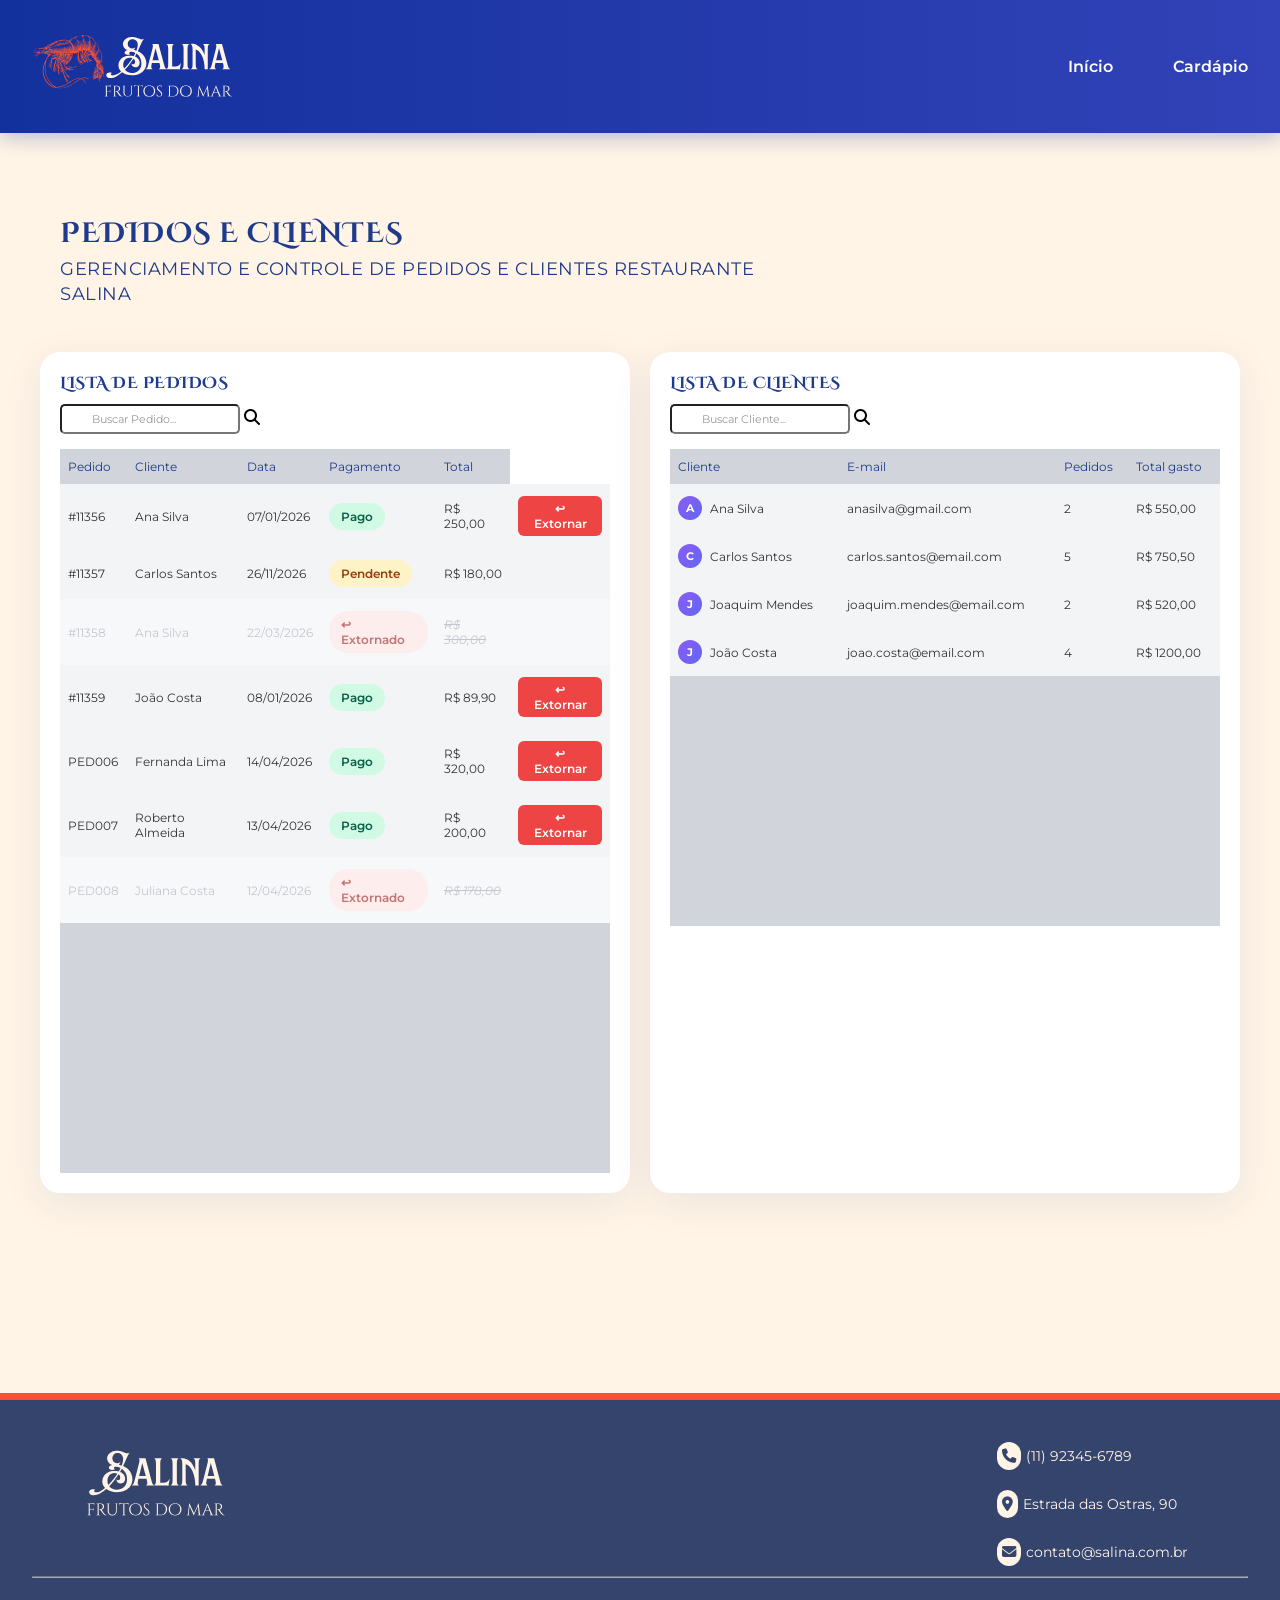
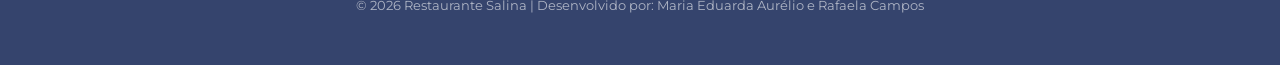
<file: controle.html>
<!DOCTYPE html>
<html lang="pt-BR">
<head>
    <meta charset="UTF-8">
    <meta name="viewport" content="width=device-width, initial-scale=1.0">
    <link rel="stylesheet" href="https://cdnjs.cloudflare.com/ajax/libs/font-awesome/6.4.2/css/all.min.css">
    <link rel="shortcut icon" href="src/images/logos/favicon.svg" type="image/x-icon">
    <link rel="stylesheet" href="src/styles/controle.css">
    <link rel="stylesheet" href="src/styles/layout.css">
    <title>Salina | Controle de clientes e pedidos</title>
</head>
<body>
     <header>
        <div class="header-content">
            <div class="logo">
                <img src="src/images/logos/logo.svg" alt="logotipo">
            </div>
            <nav class="nav-menu">
                <ul class="menu-items">
                    <li class="menu-item"><a href="index.html">Início</a></li>
                    <li class="menu-item"><a href="menu.html">Cardápio</a></li>
                </ul>
            </nav>
        </div>
    </header>

    <div class="hero-adm">
        <h1>PEDIDOS E CLIENTES</h1>
        <p>GERENCIAMENTO E CONTROLE DE PEDIDOS E CLIENTES RESTAURANTE<br>SALINA</p>
    </div>

    <div class="container">
        <!-- Painel de Pedidos -->
        <div class="panel">
            <div class="panel-header">
                <h2>LISTA DE PEDIDOS</h2>
                <input type="text" class="search-box" id="buscaPedidos" placeholder="Buscar Pedido...">
                  <i class="fa-solid fa-magnifying-glass"></i>
            </div>
            
            <table class="data-table">
                <thead>
                    <tr>
                        <th>Pedido</th>
                        <th>Cliente</th>
                        <th>Data</th>
                        <th>Pagamento</th>
                        <th>Total</th>
                    </tr>
                </thead>
                <tbody id="tabelaPedidos">
                    <!-- Dados serão inseridos via JavaScript -->
                </tbody>
            </table>
            
            <div class="gray-area"></div>
        </div>

        <!-- Painel de Clientes -->
        <div class="panel">
            <div class="panel-header">
                <h2>LISTA DE CLIENTES</h2>
                <input type="text" class="search-box" id="buscaClientes" placeholder="Buscar Cliente...">
                <i class="fa-solid fa-magnifying-glass"></i>
            </div>
            
            <table class="data-table">
                <thead>
                    <tr>
                        <th>Cliente</th>
                        <th>E-mail</th>
                        <th>Pedidos</th>
                        <th>Total gasto</th>
                    </tr>
                </thead>
                <tbody id="tabelaClientes">

                </tbody>
            </table>
            
            <div class="gray-area"></div>
        </div>
    </div>

 <footer>
        <div class="footer-content">
            <div class="footer-logo">
                <img src="src/images/logos/logo-footer.svg" alt="logotipo">
            </div>
            <div class="footer-contact">
                <div class="contact-item">
                    <div class="contact-icon">
                        <i class="fa-solid fa-phone"></i>
                    </div>
                    <span>(11) 92345-6789</span>
                </div>
                <div class="contact-item">
                    <div class="contact-icon">
                        <i class="fa-solid fa-location-dot"></i>
                    </div>
                    <span>Estrada das Ostras, 90</span>
                </div>
                <div class="contact-item">
                    <div class="contact-icon">
                        <i class="fa-solid fa-envelope"></i>
                    </div>
                    <span>contato@salina.com.br</span>
                </div>
            </div>
        </div>
        <div class="footer-bottom">
            <hr>
            <p>© 2026 Restaurante Salina | Desenvolvido por: Maria Eduarda Aurélio e Rafaela Campos</p>
        </div>
    </footer>
    <script src="src/javascript/adm.js"></script>
</body>
</html>
</file>
<file: src/styles/controle.css>
@import url('https://fonts.googleapis.com/css2?family=Cinzel+Decorative:wght@400;700;900&family=Montserrat:ital,wght@0,100..900;1,100..900&display=swap');

* {
    margin: 0;
    padding: 0;
    box-sizing: border-box;
}

body {
    font-family: "Cinzel Decorative";
    background-color: #fdf5e6;
    min-height: 100vh;
}

/* hero */
.hero-adm {
    font-family: "Cinzel Decorative", serif;
    margin-bottom: 30px;
    margin-top: 200px;
    margin-left: 40px;
    padding: 15px 20px;
}

.hero-adm h1 {
    color: #1e3a8a;
    font-family: "Cinzel Decorative";
    font-size: 28px;
    font-weight: 700;
    text-transform: uppercase;
    letter-spacing: 1px;
    margin-bottom: 5px;
    display: block;
}

.hero-adm p {
    color: #1e3a8a;
    font-size: 18px;
    text-transform: uppercase;
    letter-spacing: 0.5px;
    line-height: 1.4;
    display: block;
}

/* container principal*/
.container {
    display: grid;
    grid-template-columns: 1fr 1fr;
    gap: 20px;
    max-width: 1400px;
    margin: 0 40px 200px;
}

/* paineis */
.panel {
    background-color: white;
    border-radius: 20px;
    padding: 20px;
    min-height: 500px;
    box-shadow: 0 10px 40px 0 rgba(19, 49, 157, 0.08);
}

.panel-header {
    margin-bottom: 15px;
}

.panel-header h2 {
    color: #1e3a8a;
    font-size: 16px;
    font-weight: bold;
    font-family: "Cinzel Decorative";
    text-transform: uppercase;
    letter-spacing: 0.5px;
    margin-bottom: 10px;
}

/* barra de pesquisa */
.search-wrapper {
    position: relative;
    display: inline-block;
}

.search-wrapper i {
    position: absolute;
    left: 5px;
    top: 50%;
    transform: translateY(-50%);
    color: #999;
    font-size: 12px;
}

.search-box {
    padding: 6px 10px 6px 30px;
    width: 180px;
    font-size: 11px;
    color: #333;
    background-color: white;
    outline: none;
    border-radius: 5px;
}

.search-box::placeholder {
    color: #999;
}

/* tabela de dados */
.data-table {
    width: 100%;
    border-collapse: collapse;
    font-size: 12px;
}

.data-table thead {
    background-color: #d1d5db;
}

.data-table th {
    padding: 10px 8px;
    text-align: left;
    color: #1e3a8a;
    font-weight: normal;
}

.data-table td {
    padding: 12px 8px;
    color: #333;
}

.data-table tbody tr {
    background-color: #f3f4f6;
}

/* status de pagamento*/
.status-badge {
    padding: 6px 12px;
    border-radius: 20px;
    font-size: 12px;
    font-weight: 600;
    display: inline-flex;
    align-items: center;
    gap: 5px;
}

.status-pendente {
    background: #fef3c7;
    color: #92400e;
}

.status-pago {
    background: #d1fae5;
    color: #065f46;
}

.status-extornado {
    background: #fee2e2;
    color: #991b1b;
}

/* estilo dos pedidos extornados */
.pedido-extornado {
    opacity: 0.6;
    background: #f9fafb;
}

.pedido-extornado td {
    color: #9ca3af;
}

.pedido-extornado .status-badge {
    opacity: 1;
}

.valor-riscado {
    text-decoration: line-through;
    color: #9ca3af;
    font-style: italic;
}
/*botão de extornar*/
.btn-extornar {
    padding: 5px 10px;
    border: none;
    border-radius: 6px;
    background: #ef4444;
    color: white;
    cursor: pointer;
    font-size: 12px;
    font-weight: 600;
}

.btn-extornar:hover {
    background: #dc2626;
    transform: translateY(-1px);
}

/* status de valor extornado */
.badge-extornado {
    font-size: 11px;
    color: #ef4444;
    font-weight: 600;
    padding: 4px 8px;
    background: #fee2e2;
    border-radius: 4px;
}

/* ANIMAÇÃO */
@keyframes pulse {
    0%, 100% { opacity: 1; }
    50% { opacity: 0.7; }
}

/* status de pagamento */
.filtros-status {
    display: flex;
    gap: 10px;
    margin-bottom: 20px;
}

.filtro-status {
    padding: 8px 16px;
    border: 1px solid #e5e7eb;
    background: white;
    border-radius: 20px;
    cursor: pointer;
    font-size: 13px;
    transition: all 0.2s;
}

.filtro-status.ativo,
.filtro-status:hover {
    background: #111827;
    color: white;
    border-color: #111827;
}

.filtro-status[data-status="extornado"]:hover,
.filtro-status[data-status="extornado"].ativo {
    background: #ef4444;
    border-color: #ef4444;
}

/* avatar do cliente */
.client-avatar {
    width: 24px;
    height: 24px;
    background: linear-gradient(135deg, #8b5cf6, #6366f1);
    color: white;
    border-radius: 50%;
    display: inline-flex;
    align-items: center;
    justify-content: center;
    font-size: 11px;
    font-weight: bold;
    margin-right: 8px;
}

.client-name {
    display: inline-flex;
    align-items: center;
}


.empty-row td {
    height: 40px;
    background-color: #f9fafb;
}

.gray-area {
    background-color: #d1d5db;
    height: 250px;
    margin-top: 0;
}
</file>
<file: src/styles/layout.css>
@import url(styles.css);

/* CABEÇALHO */
header{
    background: linear-gradient(90deg, var(--blue-dark) 0%, var(--blue-primary) 100%);
    box-shadow: 0 4px 20px 0 rgba(19, 49, 157, 0.3);
    position: fixed;
    width: 100%;
    top: 0;
    left: 0;
    z-index: 1;
}
.header-content{
    display: flex;
    justify-content: space-between;
    padding: 2em;
}
.logo img{
    width: 200px;
}
.nav-menu{
    align-self: center;
}
.menu-items{
    display: flex;
    gap: 60px;
    list-style: none;
}
.menu-item a{
    text-decoration: none;
    color: var(--white);
    font-weight: 600;
    font-size: 1em;
}
.cart-btn{
    background-color: transparent;
    border: none;
    margin-right: 10%;
}
.cart-btn i{
    font-size: 1.5em;
    color: var(--white);
}

/* MODAL CARRINHO */
dialog{
    z-index: 2;
    border: none;
    border-radius: 0 0 10px 10px;
    box-shadow: -10px 0 40px 0 rgba(0, 0, 0, 0.20);
    background-color: var(--white);
    margin-left: auto;
    height: 100%;
    width: 400px;
}
dialog::backdrop {
  background-color: rgba(0, 0, 0, 0.4);
}
.header-cart{
    background-color: var(--blue-primary);
    color: var(--cream);
    display: flex;
    justify-content: space-between;
    padding: 30px;
    align-items: center;
}
.header-cart h4{
    font-size: 24px;
    font-family: "Cinzel Decorative";
}
.close-cart, .header-cart i{
    background: none;
    border: none;
    color: var(--cream);
    font-size: 20px;
}
.cart-container{
    padding: 30px;
    display: flex;
    flex-direction: column;
    overflow-y: auto;
    height: 73%;
}
.empty-cart{
    text-align: center;
    display: none;
}
.empty-cart i{
    font-size: 80px;
    color: var(--gray-light);
    margin-top: 20px;
}
.empty-cart .title{
    color: var(--gray-medium);
    padding: 50px 0 0;
    font-size: 1.25em;
}
.empty-cart p{
    color: var(--gray-medium);
    padding: 10px;
}
.footer-cart{
    border-top: 2px solid var(--cream);
    background: var(--off-white);
    height: 150px;
    text-align: center;
}
.total{
    display: flex;
    justify-content: space-between;
    padding: 30px 40px;
    color: var(--blue-dark);
    font-size: 20px;
    font-weight: 700;
}
.footer-cart button{
    background-color: var(--coral);
    font-size: 1em;
    font-weight: 700;
    letter-spacing: 0.32px;
    color: var(--white);
    border: none;
    border-radius: 20px;
    padding: 15px 80px;
    text-align: center;
}
.product{
    display: flex;
    gap: 15px;
    border-bottom: 1px solid #DDD;
    padding-bottom: 20px;
    margin-bottom: 20px;
}
.product img{
    height: 100px;
    width: auto;
    border-radius: 10px;
}
.data-product{
    display: flex;
    flex-direction: column;
    justify-content: space-around;
}
.data-product .tittle{
    color: var(--blue-dark);
    font-family: "Cinzel Decorative";
    font-size: 1em;
    font-weight: 700;
    text-transform: capitalize;
}
.data-product .price{
    font-size: 1.1em;
    font-weight: 700;
    color: var(--coral);
}
.data-product button{
    background: none;
    border: 1px solid #DDD;
    border-radius: 5px;
    padding: 5px 8px;
}
.data-product .qtd-area, .data-product i{
    font-size: 1em;
    color: var(--navy);
}
.qtd-item{
    padding: 10px;
}

/* TODOS EFEITOS DE HOVER DO CABEÇALHO + CARRINHO */
.menu-item a:hover,.menu-item:hover, .cart-btn i:hover, .close-cart i:hover{
    color: var(--coral);
    cursor: pointer;
    transform: scale(1.1);
}
.footer-cart button:hover{
    box-shadow: 0 0 8px 2px #f78975;
    transform: scale(1.1);
    cursor: pointer;
}
.data-product button:hover{
    background-color: var(--gray-light);
    border: 1px solid var(--gray-medium);
}
.menu-item a, .menu-item a:hover, .menu-item, .menu-item:hover, .cart-btn i, .cart-btn i:hover, .close-cart i:hover, .footer-cart button, .footer-cart button:hover{
    transition: 0.2s ease-in-out;
}

/* ESTILOS PADRÃO MASKS */
.mask{
    background-size: cover;
    background-repeat: no-repeat;
    background-color: var(--blue-primary);
}

/* RODAPÉ */
footer{
    border-top: 7px solid var(--coral);
    background-color: var(--navy);
    padding: 2em;
}
.footer-content{
    display: flex;
    justify-content: space-between;
    color: var(--cream);
    margin: 0 50px;
}
.footer-logo img{
    width: 150px;
}
.footer-contact{
    display: flex;
    flex-direction: column;
    gap: 20px;
    padding: 10px;
    font-size: 0.9em;
}
.contact-item{
    display: flex;
    gap: 5px;
    align-items: center;
}
.contact-icon{
    background-color: var(--cream);
    color: var(--navy);
    padding: 5px;
    border-radius: 20px;
    text-align: center;
    
}
.footer-bottom{
    text-align: center;
    opacity: 0.6;
    color: var(--white);
    font-weight: 400;
    font-size: 0.8em;
}
.footer-bottom p{
    padding: 20px;
}
</file>
